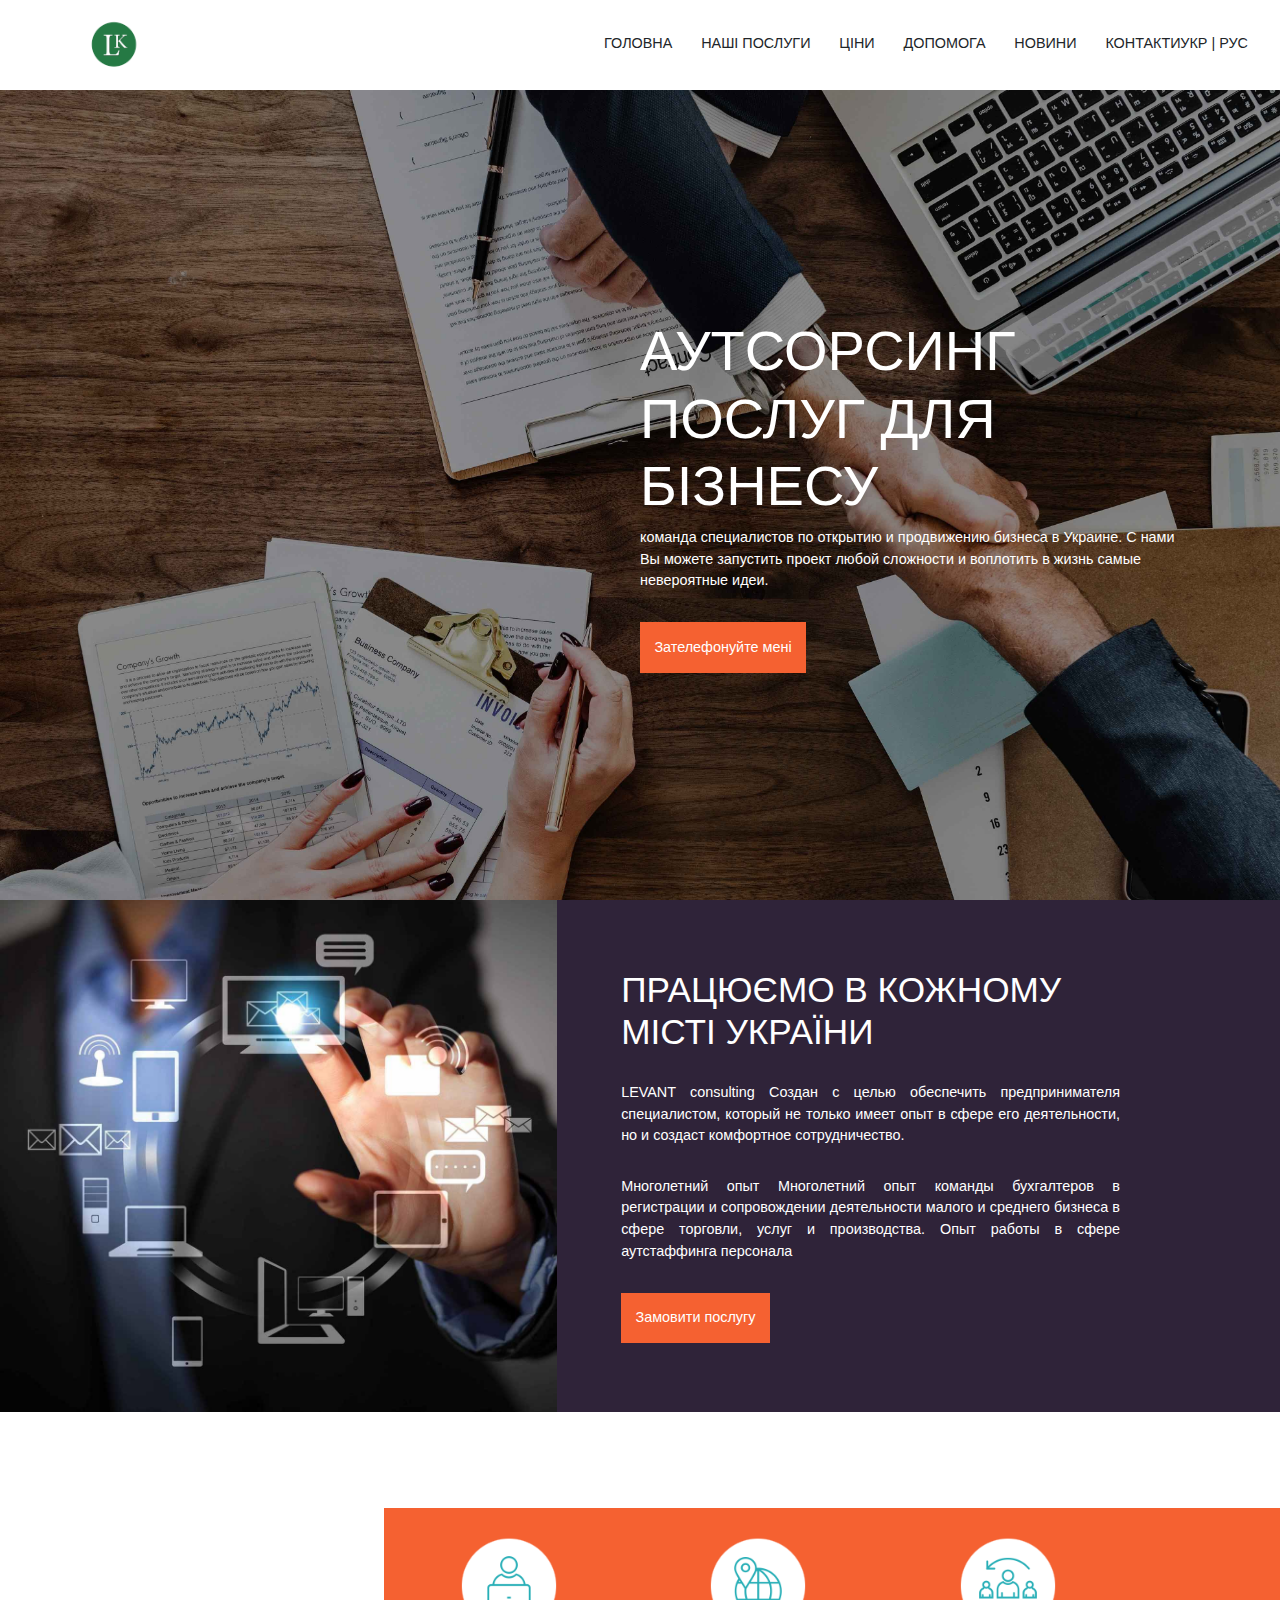
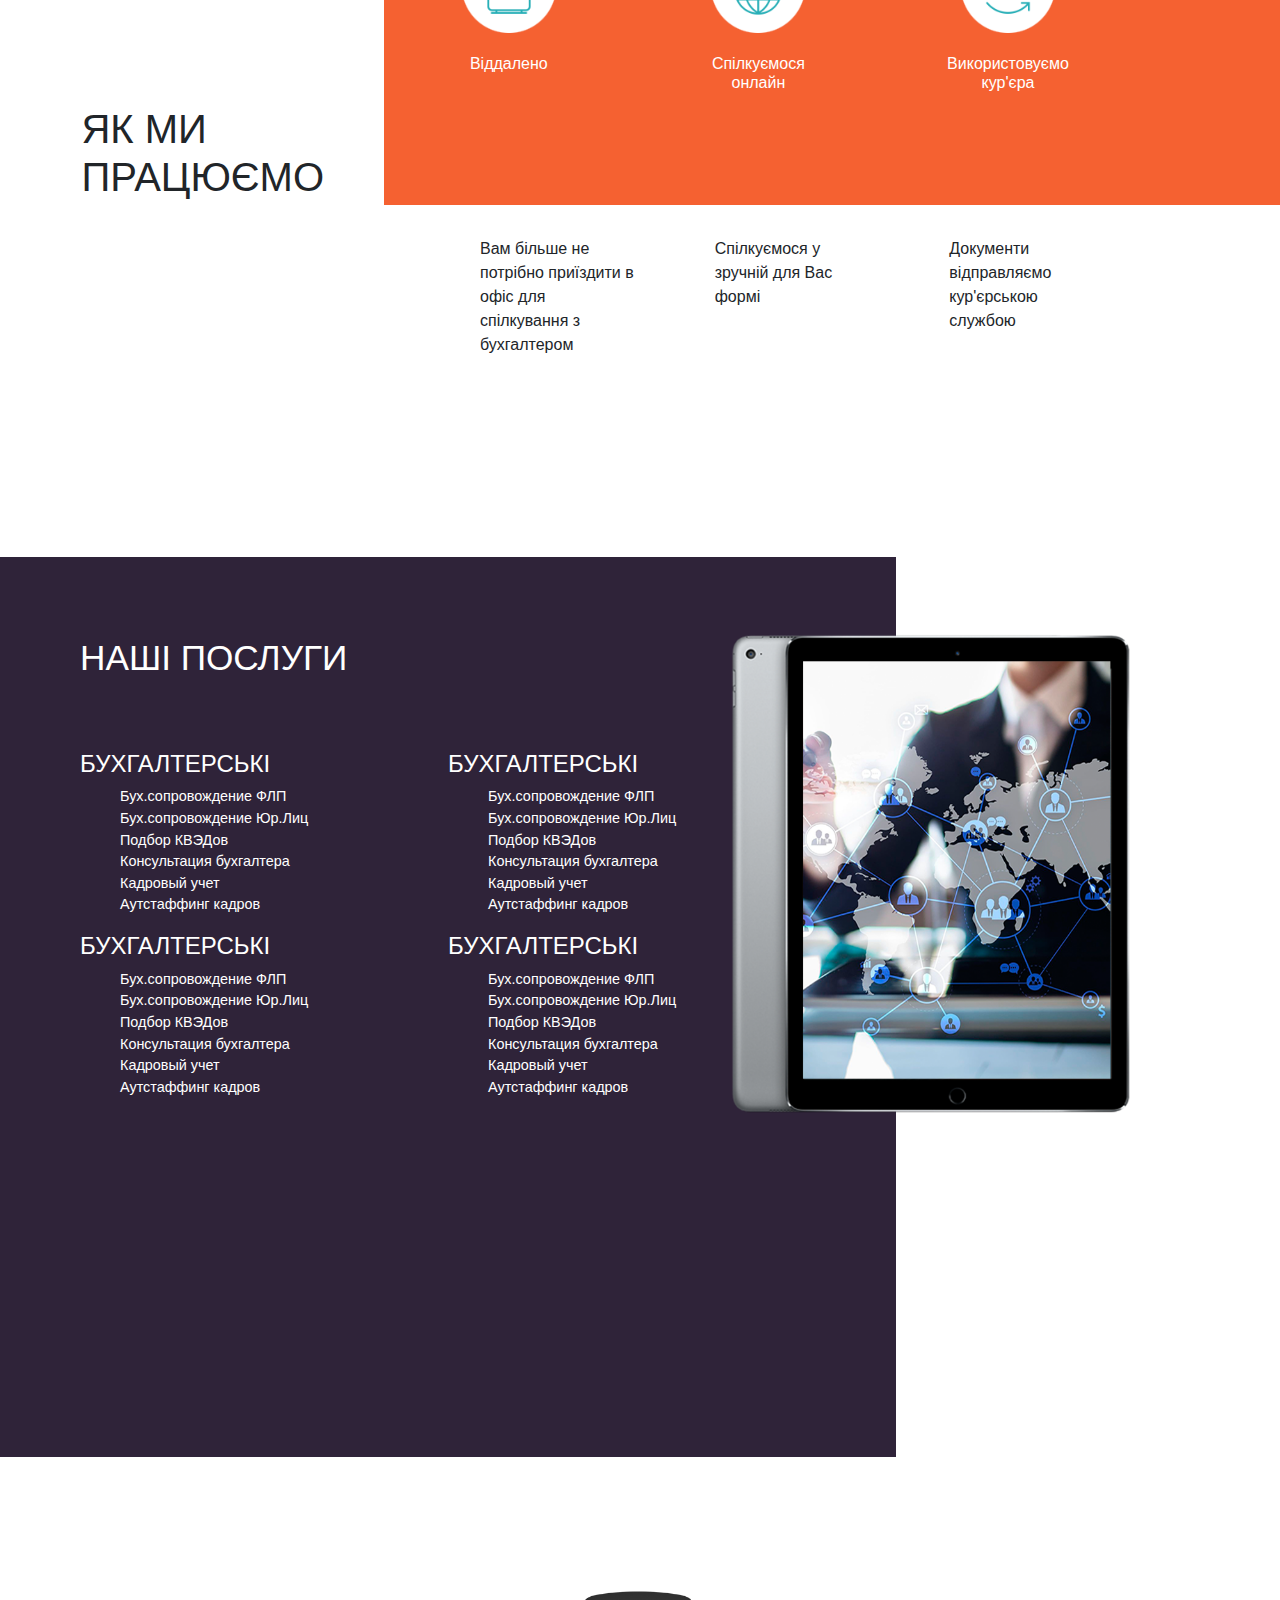
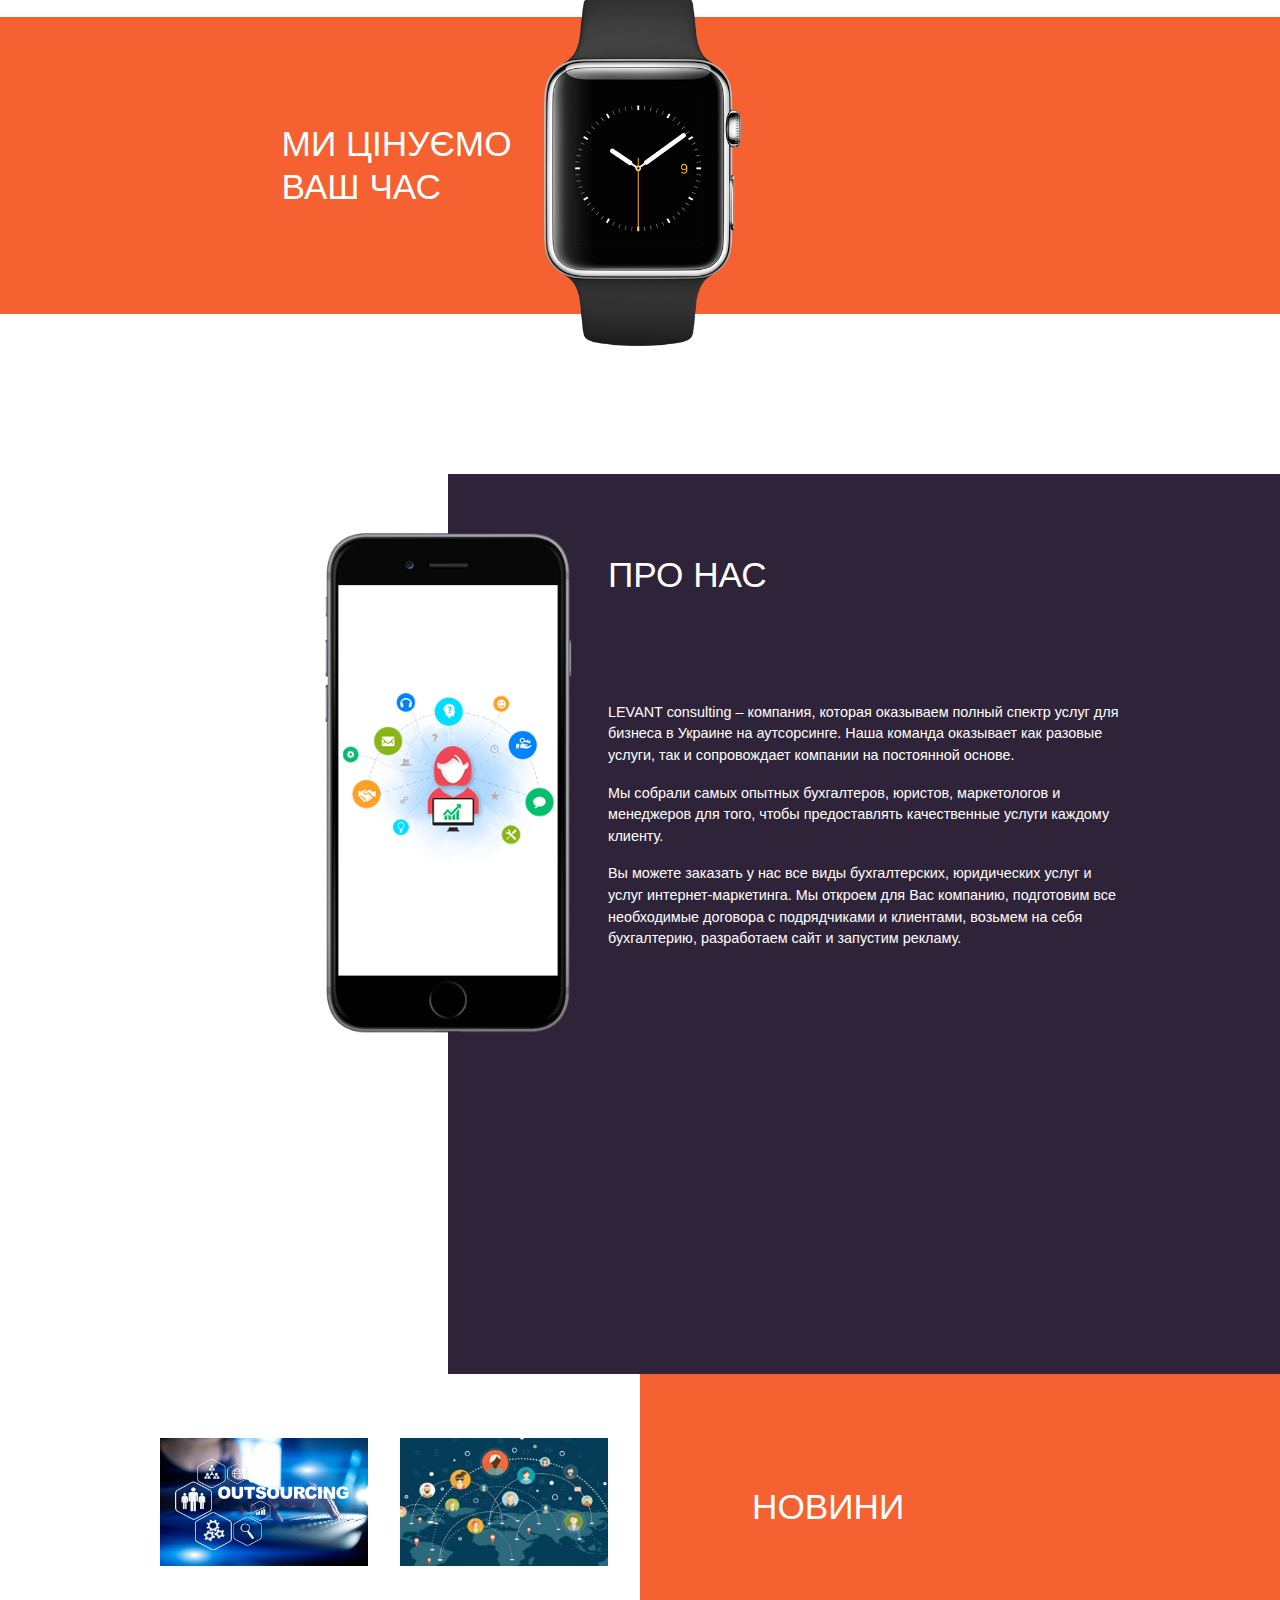
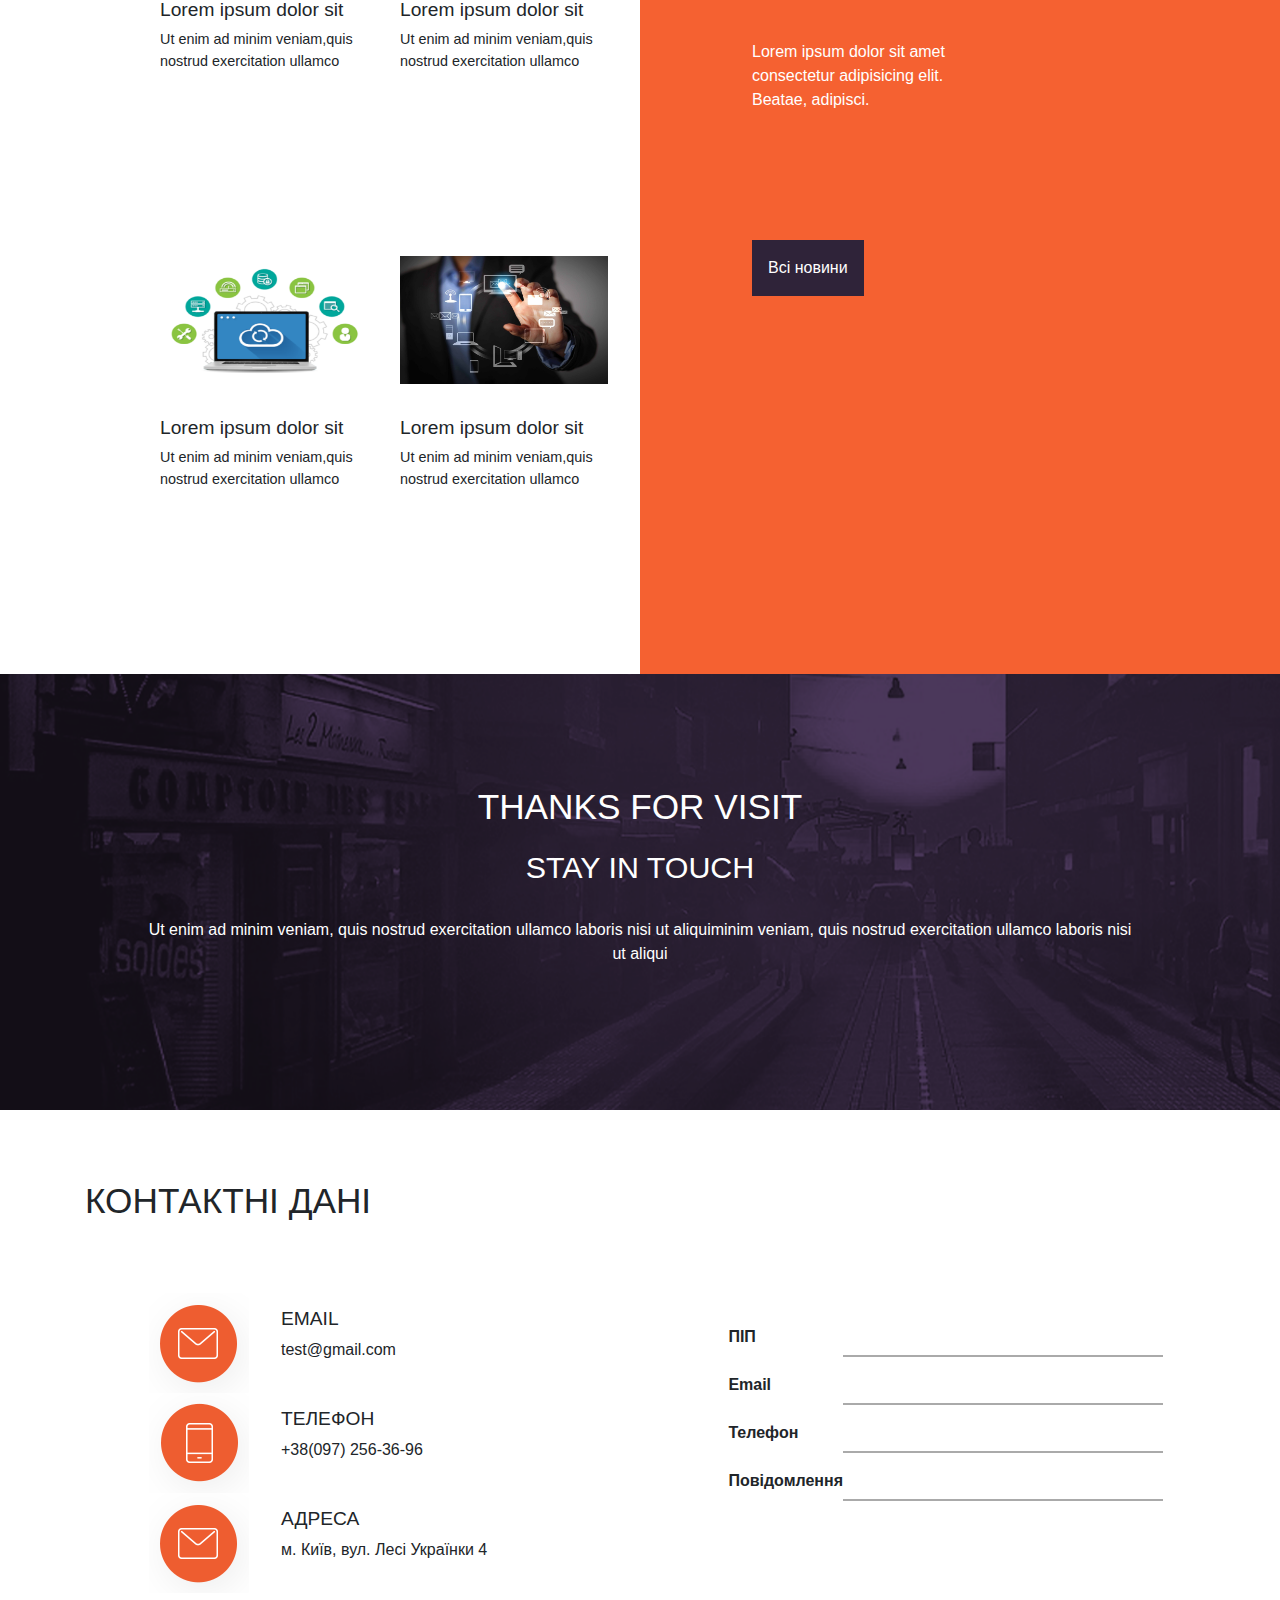
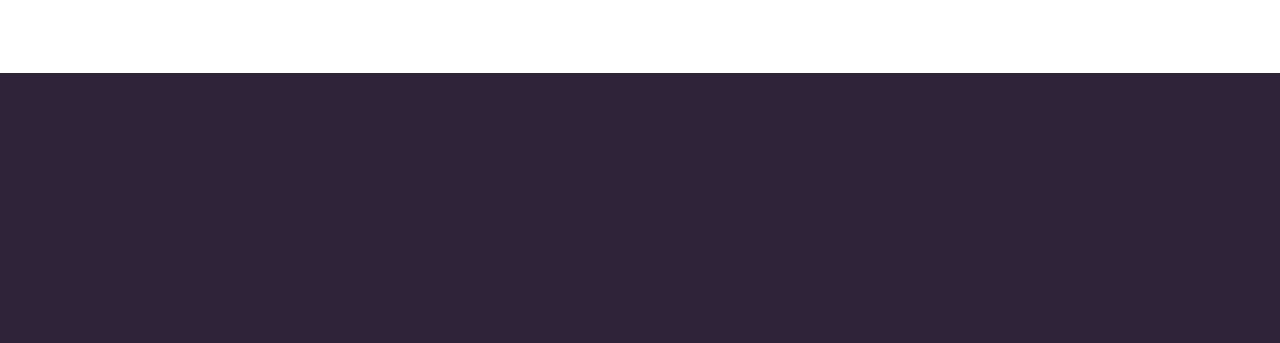
<file: index.html>
<!DOCTYPE html>
<html lang="en">
<head>
    <meta charset="UTF-8">
    <meta http-equiv="X-UA-Compatible" content="IE=edge">
    <meta name="viewport" content="width=device-width, initial-scale=1.0">
    <link rel="stylesheet" type="text/css" href="style.css" />
    <title>Outsorsing</title>
    <link rel="stylesheet" href="https://maxcdn.bootstrapcdn.com/bootstrap/4.0.0/css/bootstrap.min.css" integrity="sha384-Gn5384xqQ1aoWXA+058RXPxPg6fy4IWvTNh0E263XmFcJlSAwiGgFAW/dAiS6JXm" crossorigin="anonymous">
<script src="https://maxcdn.bootstrapcdn.com/bootstrap/4.0.0/js/bootstrap.min.js" integrity="sha384-JZR6Spejh4U02d8jOt6vLEHfe/JQGiRRSQQxSfFWpi1MquVdAyjUar5+76PVCmYl" crossorigin="anonymous"></script>
</head>
<body>
    <header>
        <div class="container header">
            <img class="logo" src="logo.png" alt="">
            <div class="header_right">
                <nav class="d-flex">
                    <ul class="d-flex lang">
                        <li>ГОЛОВНА</li>
                        <li>НАШІ ПОСЛУГИ</li>
                        <li>ЦІНИ</li>
                        <li>ДОПОМОГА</li>
                        <li>НОВИНИ</li>
                        <li>КОНТАКТИ</li>
                    </ul>
                </nav>
                
            </div>
            
        </div>
        <div class="d-flex block_lang">
            <ul class="d-flex lang">
                <li>УКР</li>
                <li> &nbsp;|&nbsp;</li>
                <li>РУС</li>
            </ul>
        </div>
    </header>
    <main>
        <section class="banner">
            <div class="banner_content container">
                <h1 class="banner_title">Аутсорсинг
                    послуг для 
                    бізнесу</h1>
                <p class="banner_text">команда специалистов по открытию и продвижению  бизнеса в Украине. С нами Вы можете запустить проект любой сложности и воплотить в жизнь самые невероятные идеи.</p>
                <input class="banner_button" type="button" value="Зателефонуйте мені">
            </div>
           
        </section>
        <section class="work_ukr">
            <img src="work.jpg" alt="">
            <div class="container">
                <h3>ПРАЦЮЄМО В КОЖНОМУ <br> МІСТІ УКРАЇНИ</h3>
                <p>LEVANT consulting
                    Создан с целью обеспечить предпринимателя специалистом, который не только имеет опыт в сфере его деятельности, но и создаст комфортное сотрудничество.
                    </p>
                <p>
                    Многолетний опыт
                    Многолетний опыт команды бухгалтеров в регистрации и сопровождении деятельности малого и среднего бизнеса в сфере торговли, услуг и производства. Опыт работы в сфере аутстаффинга персонала</p>
                    <input class="work_button" type="button" value="Замовити послугу">    
            </div>
        </section>
        <section class="how_we_work">
            <h3>
                ЯК МИ <br> ПРАЦЮЄМО
            </h3>
            <div>
                <div class="how_we_work_icons">
                    <div>
                        <img class="how_we_work_icon" src="how_we_work_1.png" alt="">
                        <h4>Віддалено</h4>
                    </div>
                    <div>
                        <img class="how_we_work_icon" src="how_we_work_2.png" alt="">
                        <h4>Спілкуємося онлайн</h4>
                    </div>
                    <div>
                        <img class="how_we_work_icon" src="how_we_work_3.png" alt="">
                        <h4>Використовуємо кур'єра</h4>
                    </div>
                </div>
                <div class="how_we_work_text">
                    <div>
                       <p>Вам більше не потрібно приїздити в офіс для спілкування з бухгалтером</p>
                    </div>
                    <div>
                        <p>Спілкуємося у зручній для Вас формі</p>
                    </div>
                    <div>
                        <p>Документи відправляємо кур'єрською службою</p>
                    </div>
                </div>
            </div>
            

        </section>

        <section class="ipad">
            <div class="ipad_block">
                <h3>НАШІ ПОСЛУГИ</h3>
                <div>
                    <div>
                        <h4>БУХГАЛТЕРСЬКІ</h4>
                        <ul>
                            <li>Бух.сопровождение ФЛП</li>
                            <li>Бух.сопровождение Юр.Лиц</li>                    
                            <li>Подбор КВЭДов</li>              
                            <li>Консультация бухгалтера</li>
                            <li>Кадровый учет</li>
                            <li>Аутстаффинг кадров</li>
                        </ul>
                    </div>
                    <div>
                        <h4>БУХГАЛТЕРСЬКІ</h4>
                        <ul>
                            <li>Бух.сопровождение ФЛП</li>
                            <li>Бух.сопровождение Юр.Лиц</li>                    
                            <li>Подбор КВЭДов</li>              
                            <li>Консультация бухгалтера</li>
                            <li>Кадровый учет</li>
                            <li>Аутстаффинг кадров</li>
                        </ul>
                    </div>
                    <div>
                        <h4>БУХГАЛТЕРСЬКІ</h4>
                        <ul>
                            <li>Бух.сопровождение ФЛП</li>
                            <li>Бух.сопровождение Юр.Лиц</li>                    
                            <li>Подбор КВЭДов</li>              
                            <li>Консультация бухгалтера</li>
                            <li>Кадровый учет</li>
                            <li>Аутстаффинг кадров</li>
                        </ul>
                    </div>
                    <div>
                        <h4>БУХГАЛТЕРСЬКІ</h4>
                        <ul>
                            <li>Бух.сопровождение ФЛП</li>
                            <li>Бух.сопровождение Юр.Лиц</li>                    
                            <li>Подбор КВЭДов</li>              
                            <li>Консультация бухгалтера</li>
                            <li>Кадровый учет</li>
                            <li>Аутстаффинг кадров</li>
                        </ul>
                    </div>
                </div>
                
            </div>
            <img class="ipad_img" src="ipad.png" alt="">
        </section>

        <section class="watch">
            <div>
                <h3>МИ ЦІНУЄМО <br> ВАШ ЧАС</h3>
                <img class="watch_img" src="watch.png" alt="">
            </div>
        </section>

        <section class="iphone">
            <img class="iphone_img" src="iphone.png" alt="">
            <div>
                <h3>ПРО НАС</h3>
                <p>LEVANT consulting – компания, которая оказываем полный спектр услуг для бизнеса в Украине на аутсорсинге. Наша команда оказывает как разовые услуги, так и сопровождает компании на постоянной основе.</p> 

                <p>Мы собрали самых опытных бухгалтеров, юристов, маркетологов и менеджеров для того, чтобы предоставлять качественные услуги каждому клиенту.</p>
                    
                <p>Вы можете заказать у нас все виды бухгалтерских, юридических услуг и услуг интернет-маркетинга. Мы откроем для Вас компанию, подготовим все необходимые договора с подрядчиками и клиентами, возьмем на себя бухгалтерию, разработаем сайт и запустим рекламу.</p>
            </div>
        </section>

        <section class="news">
            <div class="news_items">
                <div>
                    <img src="news1.jpg" alt="">
                    <h4>Lorem ipsum dolor sit</h4>
                    <p> Ut enim ad minim veniam,quis nostrud exercitation ullamco </p>
                </div>
                <div>
                    <img src="news2.jpg" alt="">
                    <h4>Lorem ipsum dolor sit</h4>
                    <p> Ut enim ad minim veniam,quis nostrud exercitation ullamco </p>
                </div>
                <div>
                    <img src="news3.png" alt="">
                    <h4>Lorem ipsum dolor sit</h4>
                    <p> Ut enim ad minim veniam,quis nostrud exercitation ullamco </p>
                </div>
                <div>
                    <img src="news4.jpg" alt="">
                    <h4>Lorem ipsum dolor sit</h4>
                    <p> Ut enim ad minim veniam,quis nostrud exercitation ullamco </p>
                </div>
            </div>
            <div class="news_descr">
                <h3>НОВИНИ</h3>
                <p>Lorem ipsum dolor sit amet consectetur adipisicing elit. Beatae, adipisci.</p>
                <input class="news_button" type="button" value="Всі новини">
            </div>

        </section>

        <section class="thank">
            <h3>THANKS FOR VISIT</h3>
            <h4>
                Stay in touch
            </h4>
            <p>
                Ut enim ad minim veniam, quis nostrud exercitation ullamco laboris nisi ut aliquiminim veniam, quis nostrud exercitation ullamco laboris nisi ut aliqui
            </p>
        </section>

        <section class="contact">
            <div class="container">
                <h3>КОНТАКТНІ ДАНІ</h3>
                <div class="d-flex">
                    <div>
                        <div class="d-flex">
                            <img src="mail.png" alt="">
                            <div>
                                <h4>EMAIL</h4>
                                <p>test@gmail.com</p>
                            </div>
                        </div>
                        <div class="d-flex">
                            <img src="phone.png" alt="">
                            <div>
                                <h4>ТЕЛЕФОН</h4>
                                <p>+38(097) 256-36-96</p>
                            </div>
                        </div>
                        <div class="d-flex">
                            <img src="mail.png" alt="">
                            <div>
                                <h4>АДРЕСА</h4>
                                <p>м. Київ, вул. Лесі Українки 4</p>
                            </div>
                        </div>
                    </div>
    
                    <div class="message_form">
                        <div>
                            <label for="name">ПІП</label>
                            <input type="text" id="name" >
                        </div>
                        <div>
                            <label for="email">Email</label>
                            <input type="text" id="email">
                        </div>
                        <div>
                            <label for="phone">Телефон</label>
                            <input type="text" id="phone">
                        </div>
                        <div>
                            <label for="message">Повідомлення</label>
                            <input type="text" id="message">
                        </div>
                    </div>
                </div>
                
                
            </div>
        </section>
    </main>

    <footer>
        <div class="container">

        </div>
        
    </footer>



    <script src="https://code.jquery.com/jquery-3.2.1.slim.min.js" integrity="sha384-KJ3o2DKtIkvYIK3UENzmM7KCkRr/rE9/Qpg6aAZGJwFDMVNA/GpGFF93hXpG5KkN" crossorigin="anonymous"></script>
<script src="https://cdnjs.cloudflare.com/ajax/libs/popper.js/1.12.9/umd/popper.min.js" integrity="sha384-ApNbgh9B+Y1QKtv3Rn7W3mgPxhU9K/ScQsAP7hUibX39j7fakFPskvXusvfa0b4Q" crossorigin="anonymous"></script>
</body>
</html>
</file>
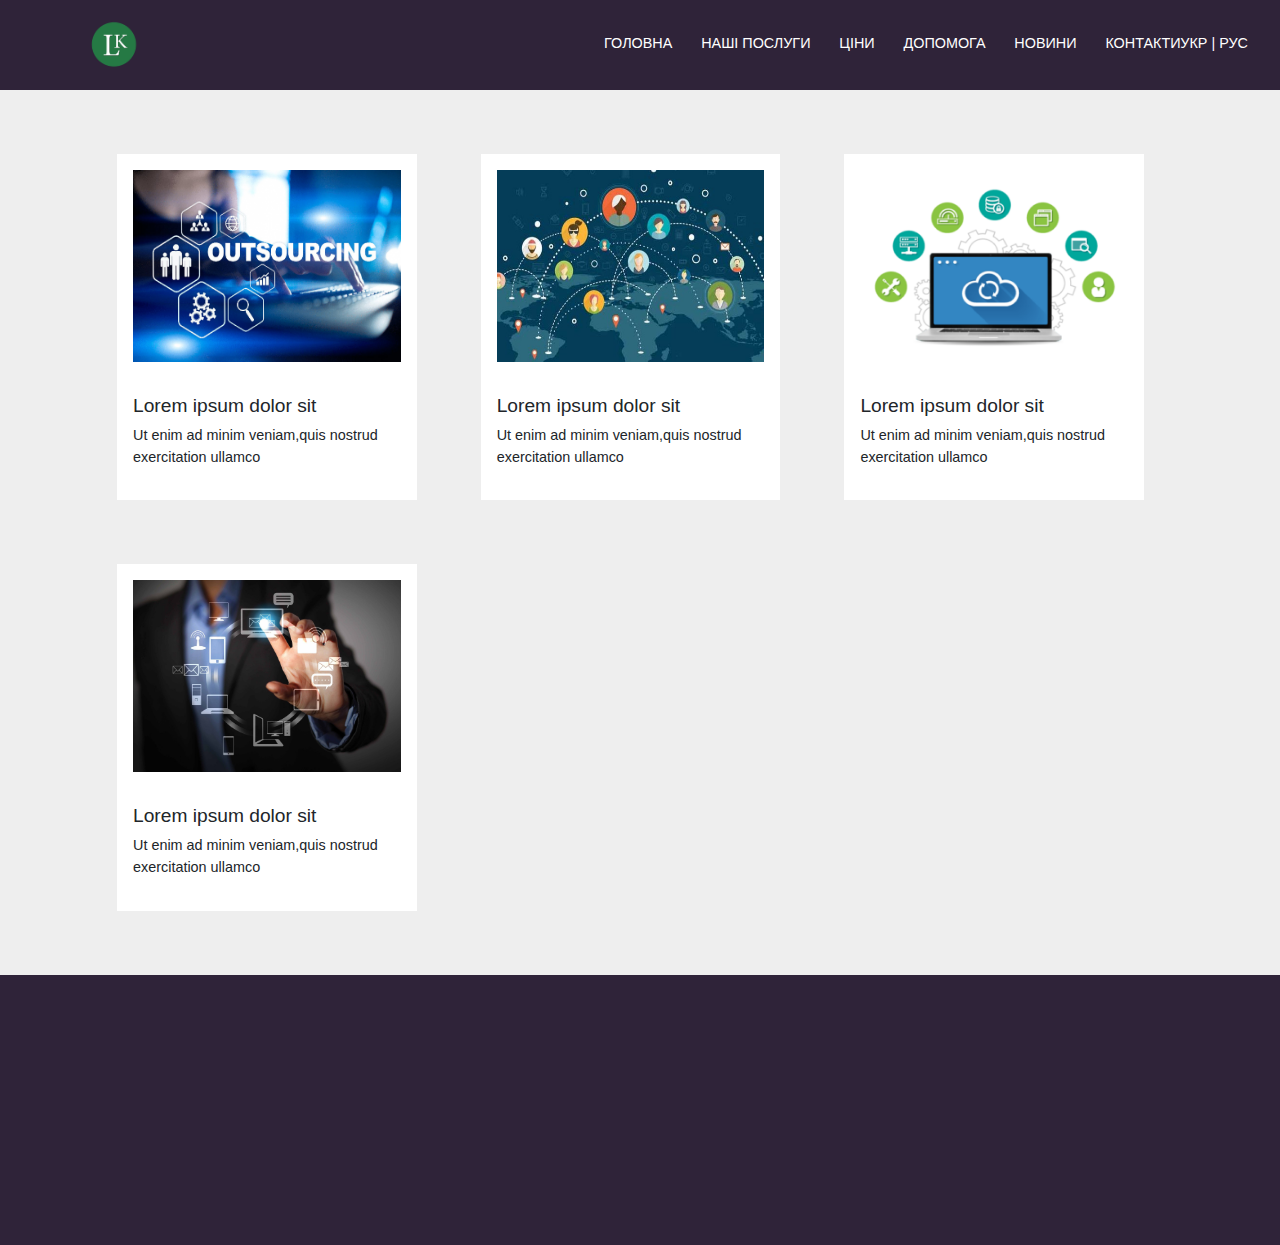
<file: news.html>
<!DOCTYPE html>
<html lang="en">
<head>
    <meta charset="UTF-8">
    <meta http-equiv="X-UA-Compatible" content="IE=edge">
    <meta name="viewport" content="width=device-width, initial-scale=1.0">
    <link rel="stylesheet" type="text/css" href="style.css" />
    <title>Outsorsing</title>
    <link rel="stylesheet" href="https://maxcdn.bootstrapcdn.com/bootstrap/4.0.0/css/bootstrap.min.css" integrity="sha384-Gn5384xqQ1aoWXA+058RXPxPg6fy4IWvTNh0E263XmFcJlSAwiGgFAW/dAiS6JXm" crossorigin="anonymous">
<script src="https://maxcdn.bootstrapcdn.com/bootstrap/4.0.0/js/bootstrap.min.js" integrity="sha384-JZR6Spejh4U02d8jOt6vLEHfe/JQGiRRSQQxSfFWpi1MquVdAyjUar5+76PVCmYl" crossorigin="anonymous"></script>
</head>
<body>
    <header class="header_second">
        <div class="container header">
            <img class="logo" src="logo.png" alt="">
            <div class="header_right">
                <nav class="d-flex">
                    <ul class="d-flex lang lang_second">
                        <li>ГОЛОВНА</li>
                        <li>НАШІ ПОСЛУГИ</li>
                        <li>ЦІНИ</li>
                        <li>ДОПОМОГА</li>
                        <li>НОВИНИ</li>
                        <li>КОНТАКТИ</li>
                    </ul>
                </nav>
                
            </div>
            
        </div>
        <div class="d-flex block_lang">
            <ul class="d-flex lang lang_second">
                <li>УКР</li>
                <li> &nbsp;|&nbsp;</li>
                <li>РУС</li>
            </ul>
        </div>
    </header>
    <main>
        <section class="news__page">
            <div class="news__page_items container">
                <div>
                    <img src="news1.jpg" alt="">
                    <h4>Lorem ipsum dolor sit</h4>
                    <p> Ut enim ad minim veniam,quis nostrud exercitation ullamco </p>
                </div>
                <div>
                    <img src="news2.jpg" alt="">
                    <h4>Lorem ipsum dolor sit</h4>
                    <p> Ut enim ad minim veniam,quis nostrud exercitation ullamco </p>
                </div>
                <div>
                    <img src="news3.png" alt="">
                    <h4>Lorem ipsum dolor sit</h4>
                    <p> Ut enim ad minim veniam,quis nostrud exercitation ullamco </p>
                </div>
                <div>
                    <img src="news4.jpg" alt="">
                    <h4>Lorem ipsum dolor sit</h4>
                    <p> Ut enim ad minim veniam,quis nostrud exercitation ullamco </p>
                </div>
            </div>

        </section>
        
    </main>

    <footer>
        <div class="container">

        </div>
        
    </footer>



    <script src="https://code.jquery.com/jquery-3.2.1.slim.min.js" integrity="sha384-KJ3o2DKtIkvYIK3UENzmM7KCkRr/rE9/Qpg6aAZGJwFDMVNA/GpGFF93hXpG5KkN" crossorigin="anonymous"></script>
<script src="https://cdnjs.cloudflare.com/ajax/libs/popper.js/1.12.9/umd/popper.min.js" integrity="sha384-ApNbgh9B+Y1QKtv3Rn7W3mgPxhU9K/ScQsAP7hUibX39j7fakFPskvXusvfa0b4Q" crossorigin="anonymous"></script>
</body>
</html>
</file>
<file: style.css>
@import url('https://fonts.googleapis.com/css2?family=Lato&display=swap');
/* @import url('https://db.onlinewebfonts.com/c/fe9c236a1c142788cb16ec5238c7833e?family=Minion+Pro'); */

@font-face {font-family: "Minion Pro";
    src: url("http://db.onlinewebfonts.com/t/fe9c236a1c142788cb16ec5238c7833e.eot"); /* IE9*/
    src: url("http://db.onlinewebfonts.com/t/fe9c236a1c142788cb16ec5238c7833e.eot?#iefix") format("embedded-opentype"), /* IE6-IE8 */
    url("http://db.onlinewebfonts.com/t/fe9c236a1c142788cb16ec5238c7833e.woff2") format("woff2"), /* chrome firefox */
    url("http://db.onlinewebfonts.com/t/fe9c236a1c142788cb16ec5238c7833e.woff") format("woff"), /* chrome firefox */
    url("http://db.onlinewebfonts.com/t/fe9c236a1c142788cb16ec5238c7833e.ttf") format("truetype"), /* chrome firefox opera Safari, Android, iOS 4.2+*/
    url("http://db.onlinewebfonts.com/t/fe9c236a1c142788cb16ec5238c7833e.svg#Minion Pro") format("svg"); /* iOS 4.1- */
}


body{
    margin: 0;
    padding: 0;
    font-family: 'Lato', sans-serif;
}

header{
    height: 10vh;
    display: flex !important;
}

.header{
    display: flex;
    justify-content: space-between;
    margin: auto 0;
}

.header_second{

    background-color: #2f2339;
}

.logo{
    width: 5em;
    margin: auto 0;
}

.header_right{
    display: flex;
    justify-content: space-between;
    margin: auto 0;
}

nav ul li {
    margin: 0 1em;
    border-bottom: #fff 2px solid;
}

nav .lang_second li {
    margin: 0 1em;
    border-bottom: #2f2339 2px solid;
}

nav ul li:hover {
    font-weight: 500;
    color: #f56131;
    cursor: pointer;
    border-bottom: #f56131 2px solid;
}

.block_lang{
    right: 2em;
    top: 0;
    position: absolute;
    height: 10vh;
}

.lang{
    list-style-type: none;
    font-family: 'Minion Pro', sans-serif;
    margin: auto;
}

.lang_second{
    color: #fff;
}

.block_lang ul li{
    border-bottom: #fff 2px solid;
}

.block_lang .lang_second li{
    border-bottom: #2f2339 2px solid;
}

.block_lang ul li:hover {
    font-weight: 500;
    color: #f56131;
    cursor: pointer;
    border-bottom: #f56131 2px solid;
}

.banner{
    display: flex;
    height: 90vh;
    background-size: cover;
    background-image: url('banner.jpg') ;
}

.banner_content{
    margin: auto;
}

.banner_title{
    margin-left: 50%;
    font-size: 5em;
    color: #fff;
    text-transform: uppercase;
}

.banner_text{
    font-family: 'Minion Pro', sans-serif;
    margin-left: 50%;
    font-size: 1em;
    color: #fff;
}

.banner_button{
    margin-left: 50%;
    margin-top: 1em;
    background-color: #f56131;
    padding: 1em;
    color: #fff;
    border: none;
}


.banner_button:hover{
    background-color: #2f2339;
    cursor: pointer;
}

.work_ukr{
    height: 40vw;
    background-color: #2f2339;
    display: flex;
}

.work_ukr img {
    height: 100%;
}

.work_ukr div{
    padding: 0em 10em 0em 4em;
    color: #fff;
    margin: auto 0;
}

.work_ukr div h3{
    font-size: 2.5em;
}

.work_ukr div p{
    font-family: 'Minion Pro', sans-serif;
    margin-top: 2em;
    font-size: 1em;
    text-align: justify;
}

.work_button{
    margin-top: 1em;
    background-color: #f56131;
    padding: 1em;
    color: #fff;
    border: none;
}

.work_button:hover{
    cursor: pointer;
 }

.how_we_work{
    padding-top: 6em;
    height: 65vh;
    display: flex;
    justify-content: right;
}

.how_we_work h3 {
    font-size: 2.5em;
    margin: auto 1.5em;

}

.how_we_work_icons{
    background-color: #f56131;
    display: flex;
    justify-content: start;
    height: 30vh;
    width: 70vw;
}

.how_we_work_text{
    font-family: 'Minion Pro', sans-serif;
    display: flex;
    justify-content: start;
    height: 30vh;
    width: 70vw;
    padding: 2em 6em;
}

.how_we_work_text div{
    width: 33%;
    margin-right: 5em;
}

.how_we_work_icons div h4{
    font-family: 'Minion Pro', sans-serif;
    margin: auto;
    font-size: 1.2em;
    color: #fff;
    text-align: center;
    width: 60%;
}


.how_we_work_icon{
    width: 7em;
    height: 8em;
    margin: 1.5em 6vw
}

.ipad{
    position: relative;
    padding-top: 10em;
    display: flex;
    color: #fff;
}

.ipad_img{
    position: absolute;
    left: 55vw;
    width: 28em;
    top: 14em;
}

.ipad_block{
    background-color: #2f2339;
    height: 100vh;
    width: 70vw;
    padding: 5em;
   
}



.ipad_block h3 {
    font-size: 2.5em;
    margin-bottom: 2em;
}

.ipad_block div{
    display: grid;
    grid-template-columns: 1fr 1fr;
    grid-template-rows: 1fr 1fr;
}
.ipad_block div div{
    display: block;
}


.ipad_block div ul{
    font-family: 'Minion Pro', sans-serif;
    list-style-type: none;
    font-size: 0.9em;
}

.watch{
    margin: 10em 0;
}

.watch div {
    width: 100%;
    height: 33vh;
    background-color: #f56131;
    position: relative;
    display: flex;
}

.watch div h3 {
    font-size: 2.5em;
    color: #fff;
    margin: auto 8em;
}


.watch_img{
    width: 15em;
    position: absolute;
    top:50%;
    left:50%;
    transform:translate(-50%, -50%);
}

.iphone{
    position: relative;
}

.iphone div{
    background-color: #2f2339;
    height: 100vh;
    width: 65vw;
    padding: 5em 10em;
    margin-left: auto;
    margin-right: 0;
    color: #fff;
}

.iphone div h3{
    font-size: 2.5em;
    margin-bottom: 3em;
}

.iphone div p{
    font-family: 'Minion Pro', sans-serif;
    font-size: 0.9em;
}

.iphone_img{
    position: absolute;
    width: 20em;
    top: 3em;
    left: 18em;
}

.news{
    display: flex;
}

.news_items{
    width: 50vw;
    padding-top: 4em;
    padding-left: 10em;
    display: grid;
    grid-template-columns: 1fr 1fr;
    grid-template-rows: 1fr 1fr;
}

.news_items div img{
    transition: 1s;
}

.news_items div img:hover{
    transform: scale(1.1);
}

.news_items div img{
    width: 13em;
    height: 8em;
    margin-bottom: 2em;
}

.news_items div h4{
    font-family: 'Minion Pro', sans-serif;
    font-size: 1.2em;
}

.news_items div p{
    font-family: 'Minion Pro', sans-serif;
    font-size: 0.9em;
}

.news_descr{
    background-color: #f56131;
    height: 100vh;
    width: 50vw;
    padding: 7em;
    color: #fff;
}

.news_descr h3{
    font-size: 2.5em;
}

.news_descr p{
    font-family: 'Minion Pro', sans-serif;
    font-size: 1em;
    margin: 7em 0;
    width: 50%;
}

.news_button{
    margin-top: 1em;
    background-color: #2f2339;
    padding: 1em;
    color: #fff;
    border: none;
}

.thank{
    background-image: url('back.png');
    padding: 7em;
    text-align: center;
    color: #fff;
}

.thank h3{
    font-size: 2.5em;
    text-transform: uppercase;
    margin-bottom: 0.6em;
}

.thank h4{
    font-family: 'Minion Pro', sans-serif;
    font-size: 2.2em;
    text-transform: uppercase;
}

.thank p {
    font-family: 'Minion Pro', sans-serif;
    font-size: 1em;
    margin: 2em;
}

.contact{
    margin-bottom: 5em;
}

.contact div{
   justify-content: space-between;
}

.contact div h3{
    font-size: 2.5em;
    margin: 2em 0;
}

.contact div div div {
    margin: auto 0;
    padding-left: 2em;
    justify-content: start;
}

.contact div div div h4{
   font-size: 1.2em;
}

.message_form{
    margin: 1em !important;
}

.message_form div{
    font-weight: 600;
    margin: 1em !important;
    display: flex;
    justify-content: space-between !important;
}

.message_form div input{
    border: none;
    border-bottom: 2px solid #aaa;
    width: 25vw;
}


footer{
    background-color: #2f2339;
    height: 30vh;
}

.news__page{
    background-color: #eee;
}


.news__page_items{
    display: flex;
    width: 100%;
    flex-direction: row;
    flex-wrap: wrap;
    justify-content: start;
    padding: 2em;
}

.news__page_items div{
    background-color: #fff;
    width: 27%;
    margin: 2em;
    transition: 1s;
    padding: 1em;
    transition: .5s;
}

.news__page_items div:hover{
    box-shadow: 5px 5px 5px #444;
}


.news__page_items div img{
    width: 100%;
    height: 12em;
    margin-bottom: 2em;
}

.news__page_items div h4{
    font-family: 'Minion Pro', sans-serif;
    font-size: 1.2em;
}

.news__page_items div p{
    font-family: 'Minion Pro', sans-serif;
    font-size: 0.9em;
}



@media screen and (max-width: 1400px) {
    .banner_title{
        margin-left: 50%;
        font-size: 3.5em;
        color: #fff;
        text-transform: uppercase;
    }

    .banner_text{
        margin-left: 50%;
        font-size: 0.9em;
        color: #fff;
    }

    
    .logo{
        width: 3.5em;
        margin: auto 0;
    }

   
    nav ul li {
        margin: 0 1em;
        font-size: 0.9em;
    }

    .lang li{
        font-size: 0.9em;
    }

    .banner_button{
       font-size: 0.9em;
    }

    .work_ukr div h3{
        font-size: 2.2em;
    }
    .work_ukr div p{
        font-size: 0.9em;
    }

    .work_button{
       font-size: 0.9em;
    }

    .how_we_work_icon{
        width: 6em;
        height: 7em;
        margin: 1.3em 6vw;
        margin-bottom: 0.8em;
    }
    .how_we_work_icons div h4{
        font-size: 1em;
        margin-bottom: 1em;
    }

    .how_we_work_icons{
       
        height: 33vh;

    }

    
    .ipad_block h3 {
        font-size: 2.2em;
    }

    .watch div h3 {
        font-size: 2.2em;
    }

    .iphone div h3{
        font-size: 2.2em;
    }

    .news_descr h3{
        font-size: 2.2em;
    }

    .thank h3{
        font-size: 2.2em;
    }
    
    .thank h4{
        font-size: 1.9em;
    }

    .contact div h3{
        font-size: 2.2em;
    }
}



body::-webkit-scrollbar {
    width: 3px;
    background-color: #fff;
  }
  
body::-webkit-scrollbar-thumb {
    background-color: #2f2339;
}
  
body::-webkit-scrollbar-track {
    -webkit-box-shadow: inset 0 0 6px rgba(0,0,0,0.2);
    border-radius: 10px;
    background-color: #fff;
}

textarea:focus, input:focus{
    outline: none;
}
</file>
